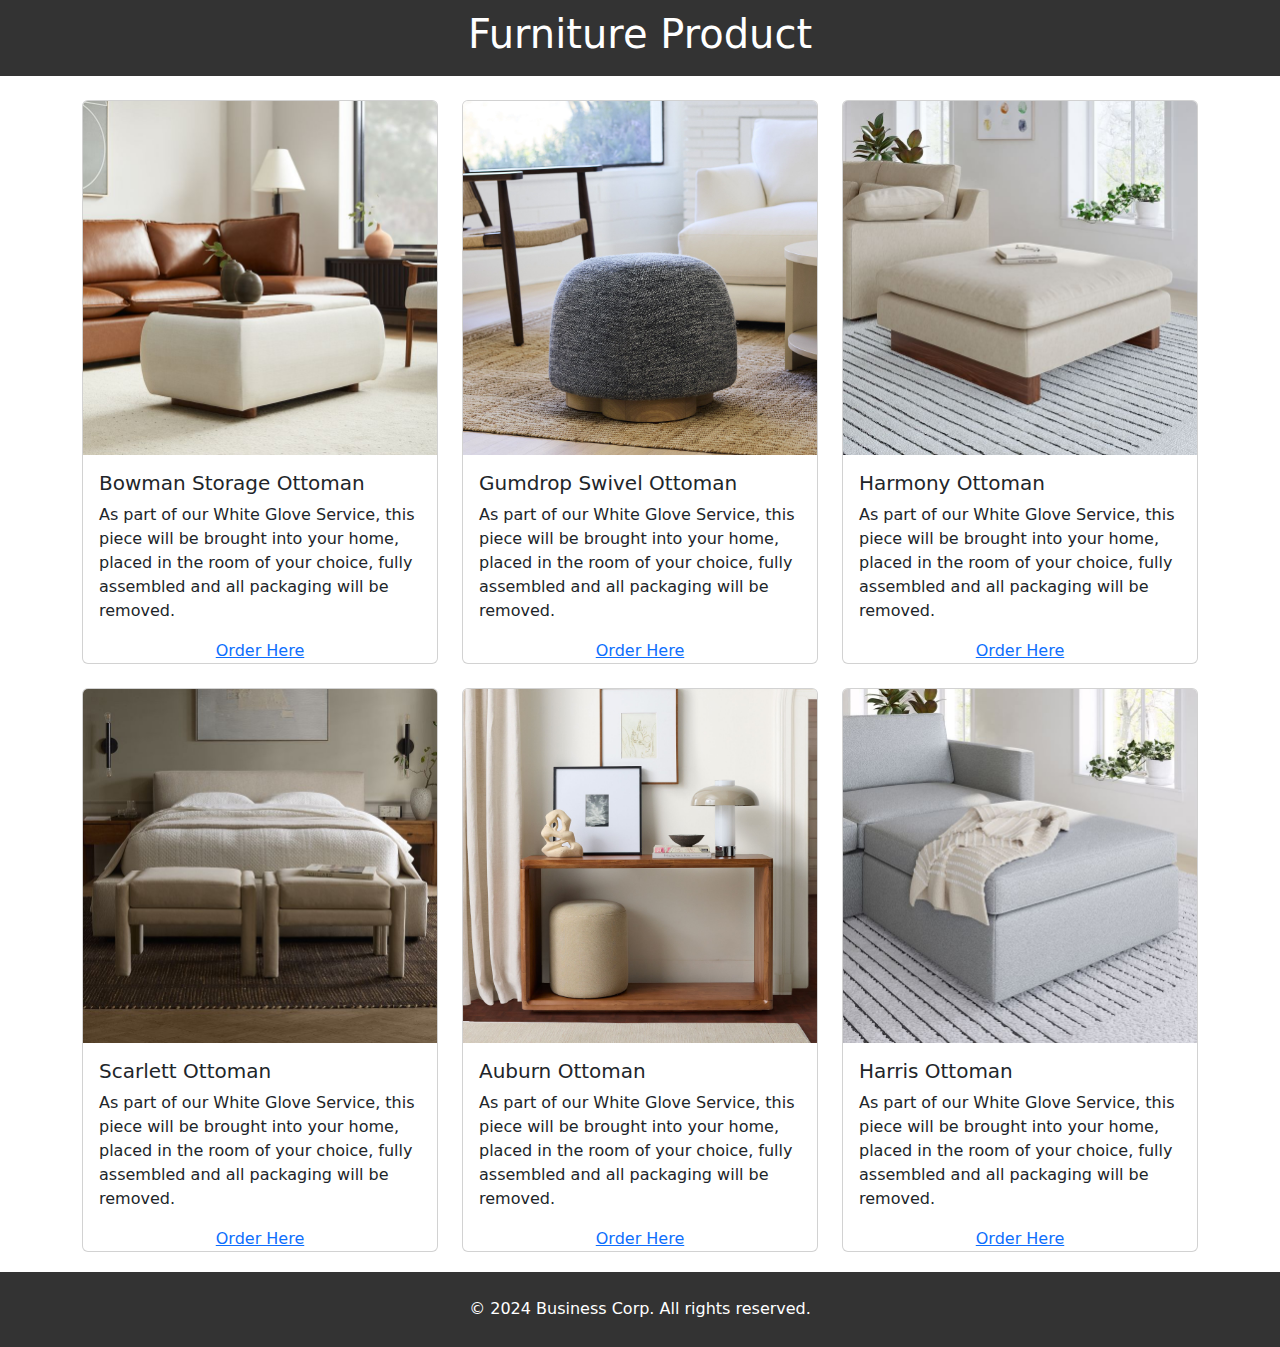
<file: furniture.html>
<!-- halaman product -->
<!DOCTYPE html>
<html lang="en">
<head>
    <meta charset="UTF-8">
    <meta name="viewport" content="width=device-width, initial-scale=1.0">
    <title>Furniture Product</title>
    <link href="https://cdn.jsdelivr.net/npm/bootstrap@5.3.3/dist/css/bootstrap.min.css" rel="stylesheet" integrity="sha384-QWTKZyjpPEjISv5WaRU9OFeRpok6YctnYmDr5pNlyT2bRjXh0JMhjY6hW+ALEwIH" crossorigin="anonymous">
    <link rel="stylesheet" href="style/furniture.css">
</head>
<body>
    <header>
        <h1>Furniture Product</h1>
    </header>
    <div class="container mt-4">
        <div class="row row-cols-1 row-cols-md-3 g-4">
            <div class="col">
                <div class="card h-100">
                    <img src="asset product/bowman-storage-ottoman-o.jpg" class="card-img-top" alt="...">
                    <div class="card-body">
                        <h5 class="card-title">Bowman Storage Ottoman</h5>
                        <p class="card-text">As part of our White Glove Service, this piece will be brought into your home, placed in the room of your choice, fully assembled and all packaging will be removed.</p>
                    </div>
                    <div class="Order">
                        <a href="Order.html">Order Here</a>
                    </div>
                </div>
            </div>
            <div class="col">
                <div class="card h-100">
                    <img src="asset product/gumdrop-swivel-ottoman-xl.jpg" class="card-img-top" alt="...">
                    <div class="card-body">
                        <h5 class="card-title">Gumdrop Swivel Ottoman</h5>
                        <p class="card-text">As part of our White Glove Service, this piece will be brought into your home, placed in the room of your choice, fully assembled and all packaging will be removed.</p>
                    </div>
                    <div class="Order">
                        <a href="Order.html">Order Here</a>
                    </div>
                </div>
            </div>
            <div class="col">
                <div class="card h-100">
                    <img src="asset product/harmony-ottoman-o.jpg" class="card-img-top" alt="...">
                    <div class="card-body">
                        <h5 class="card-title">Harmony Ottoman</h5>
                        <p class="card-text">As part of our White Glove Service, this piece will be brought into your home, placed in the room of your choice, fully assembled and all packaging will be removed.</p>
                    </div>
                    <div class="Order">
                        <a href="Order.html">Order Here</a>
                    </div>
                </div>
            </div>
            <div class="col">
                <div class="card h-100">
                    <img src="asset product/scarlett-ottoman-1-o.jpg" class="card-img-top" alt="...">
                    <div class="card-body">
                        <h5 class="card-title">Scarlett Ottoman</h5>
                        <p class="card-text">As part of our White Glove Service, this piece will be brought into your home, placed in the room of your choice, fully assembled and all packaging will be removed.</p>
                    </div>
                    <div class="Order">
                        <a href="Order.html">Order Here</a>
                    </div>
                </div>
            </div>
            <!-- Card baru yang ditambahkan -->
            <div class="col">
                <div class="card h-100">
                    <img src="asset product/auburn-ottoman-xl.jpg" class="card-img-top" alt="...">
                    <div class="card-body">
                        <h5 class="card-title">Auburn Ottoman</h5>
                        <p class="card-text">As part of our White Glove Service, this piece will be brought into your home, placed in the room of your choice, fully assembled and all packaging will be removed.</p>
                    </div>
                    <div class="Order">
                        <a href="Order.html">Order Here</a>
                    </div>
                </div>
            </div>
            <div class="col">
                <div class="card h-100">
                    <img src="asset product/open-box-harris-ottoman-o.jpg" class="card-img-top" alt="...">
                    <div class="card-body">
                        <h5 class="card-title">Harris Ottoman</h5>
                        <p class="card-text">As part of our White Glove Service, this piece will be brought into your home, placed in the room of your choice, fully assembled and all packaging will be removed.</p>
                    </div>
                    <div class="Order">
                        <a href="Order.html">Order Here</a>
                    </div>
                </div>
            </div>
        </div>
    </div>
    <footer>
        <p>&copy; 2024 Business Corp. All rights reserved.</p>
    </footer>

    <script src="https://cdn.jsdelivr.net/npm/bootstrap@5.3.3/dist/js/bootstrap.bundle.min.js" integrity="sha384-YvpcrYf0tY3lHB60NNkmXc5s9fDVZLESaAA55NDzOxhy9GkcIdslK1eN7N6jIeHz" crossorigin="anonymous"></script>
</body>
</html>
</file>
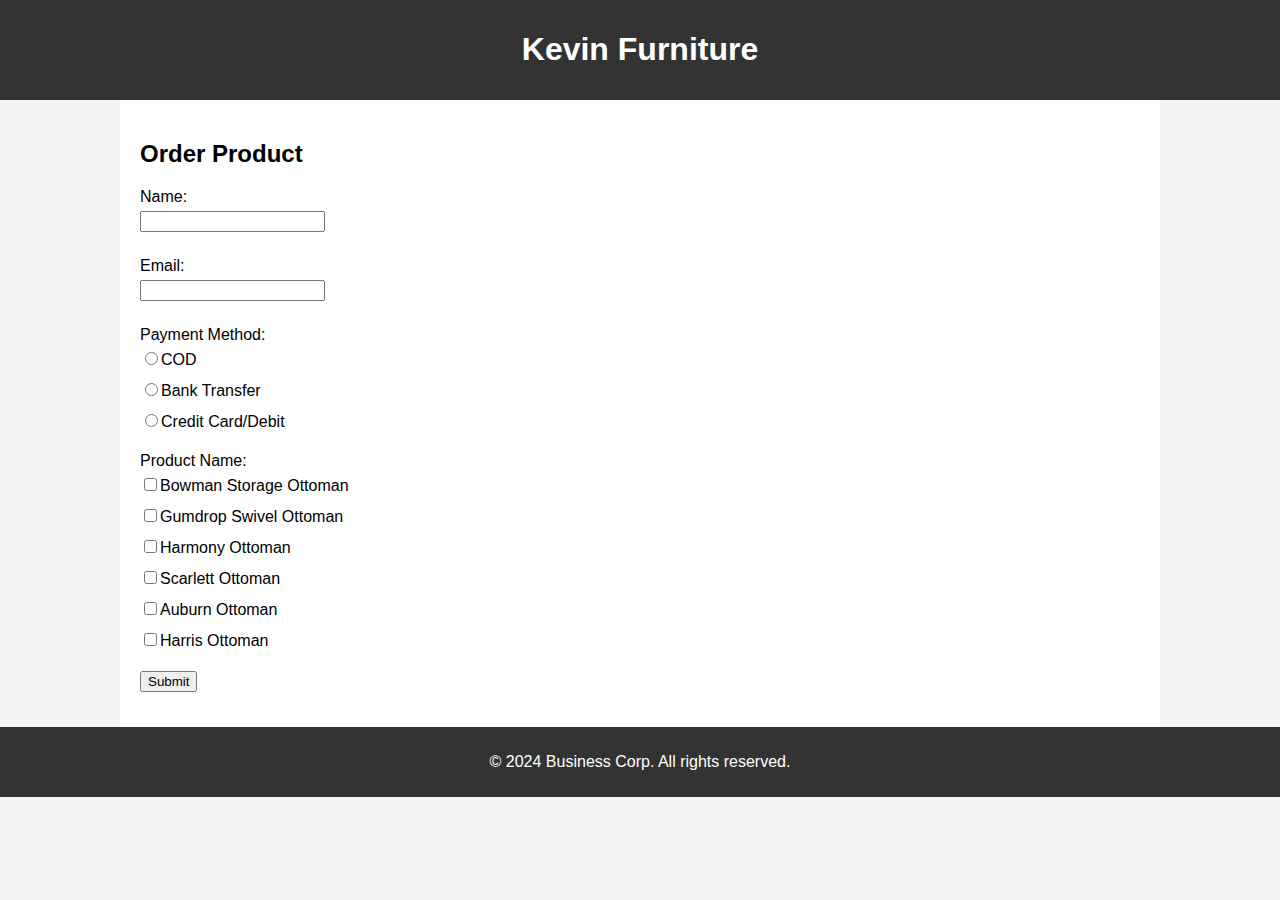
<file: Order.html>
<!-- halaman order -->
<!DOCTYPE html>
<html lang="en">
<head>
    <meta charset="UTF-8">
    <meta name="viewport" content="width=device-width, initial-scale=1.0">
    <title>Order</title>
    <link rel="stylesheet" href="style/style.css">
</head>
<body>
    <header>
        <h1>Kevin Furniture</h1>
    </header>

    <div class="container">
        <h2>Order Product</h2>
        <form id="orderForm" action="#" method="POST" onsubmit="displayFormData(event)">
            <div class="form-group">
                <label for="name">Name:</label>
                <input type="text" id="name" name="name" required>
            </div>

            <div class="form-group">
                <label for="email">Email:</label>
                <input type="email" id="email" name="email" required>
            </div>

            <!-- Radio Buttons -->
            <div class="form-group">
                <label>Payment Method:</label>
                <label><input type="radio" name="payment" value="COD" required>COD</label>
                <label><input type="radio" name="payment" value="Bank Transfer" required>Bank Transfer</label>
                <label><input type="radio" name="payment" value="Credit Card/Debit" required>Credit Card/Debit</label>
            </div>

            <!-- Checkboxes -->
            <div class="form-group">
                <label>Product Name:</label>
                <label><input type="checkbox" name="product" value="Bowman Storage Ottoman">Bowman Storage Ottoman</label>
                <label><input type="checkbox" name="product" value="Gumdrop Swivel Ottoman">Gumdrop Swivel Ottoman</label>
                <label><input type="checkbox" name="product" value="Harmony Ottoman">Harmony Ottoman</label>
                <label><input type="checkbox" name="product" value="Scarlett Ottoman">Scarlett Ottoman</label>
                <label><input type="checkbox" name="product" value="Auburn Ottoman">Auburn Ottoman</label>
                <label><input type="checkbox" name="product" value="Harris Ottoman">Harris Ottoman</label>
            </div>

            <!-- Buttons -->
            <div class="form-group btn-group">
                <button type="submit">Submit</button>
            </div>
        </form>
    </div>

    <footer>
        <p>&copy; 2024 Business Corp. All rights reserved.</p>
    </footer>

    <script src="script/main.js"></script>
</body>
</html>
</file>
<file: style/furniture.css>
header {
    background-color: #333;
    color: #fff;
    padding: 10px 0;
    text-align: center;
}

footer {
    text-align: center;
    padding: 10px 0;
    padding-top: 25px;
    background-color: #333;
    color: #fff;
    bottom: 0;
    width: 100%;
    margin-top: 20px;
}

.Order{
    display: flex;
    justify-content: center;
    text-align: center;
}
</file>
<file: style/style.css>
body {
    font-family: Arial, sans-serif;
    margin: 0;
    padding: 0;
    background-color: #f4f4f4;
}

header {
    background-color: #333;
    color: #fff;
    padding: 10px 0;
    text-align: center;
}

nav {
    display: flex;
    justify-content: center;
    background-color: #444;
}
nav a {
    color: #fff;
    padding: 14px 20px;
    text-decoration: none;
    text-align: center;
}

nav a:hover {
    background-color: #555;
}

.container {
    padding: 20px;
    max-width: 1000px;
    margin: auto;
    background-color: #fff;
}

.form-group {
    margin-bottom: 15px;
}

label {
    display: block;
    margin-bottom: 5px;
}

input[type="text"],
input[type="email"],
input[type="radio"],
input[type="checkbox"] {
    margin-bottom: 10px;
}

.btn-group {
    display: flex;
    gap: 10px;
}

footer {
    text-align: center;
    padding: 10px 0;
    background-color: #333;
    color: #fff;
    width: 100%;

}
</file>
